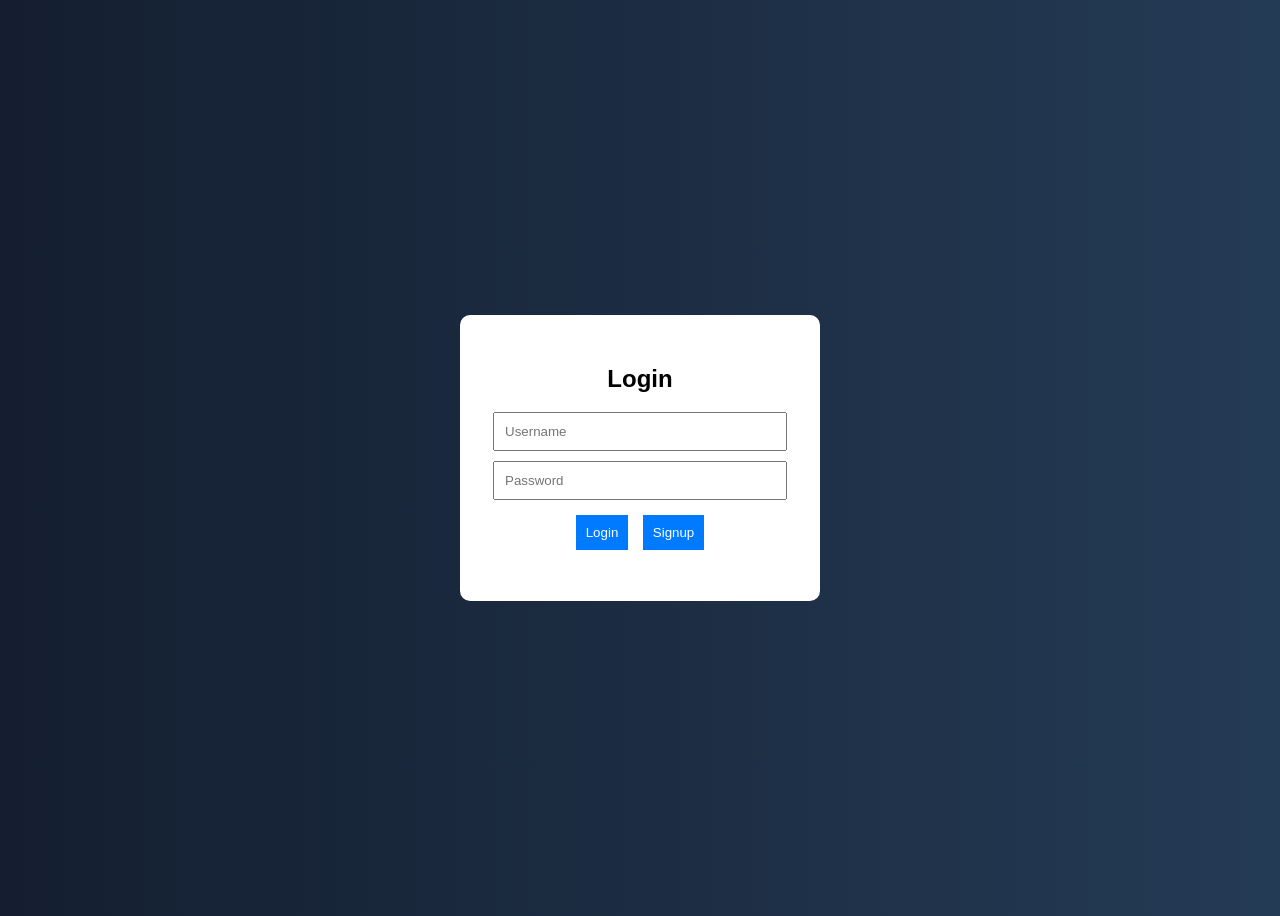
<file: index.html>
<!DOCTYPE html>
<html>
<head>
  <title>Secure Login System</title>
  <link rel="stylesheet" href="style.css">
</head>

<body>

<div class="container">

  <h2 id="form-title">Login</h2>

  <input type="text" id="username" placeholder="Username">
  <input type="password" id="password" placeholder="Password">

  <button onclick="login()">Login</button>
  <button onclick="signup()">Signup</button>

  <p id="msg"></p>

</div>

<script src="script.js"></script>
</body>
</html>
</file>
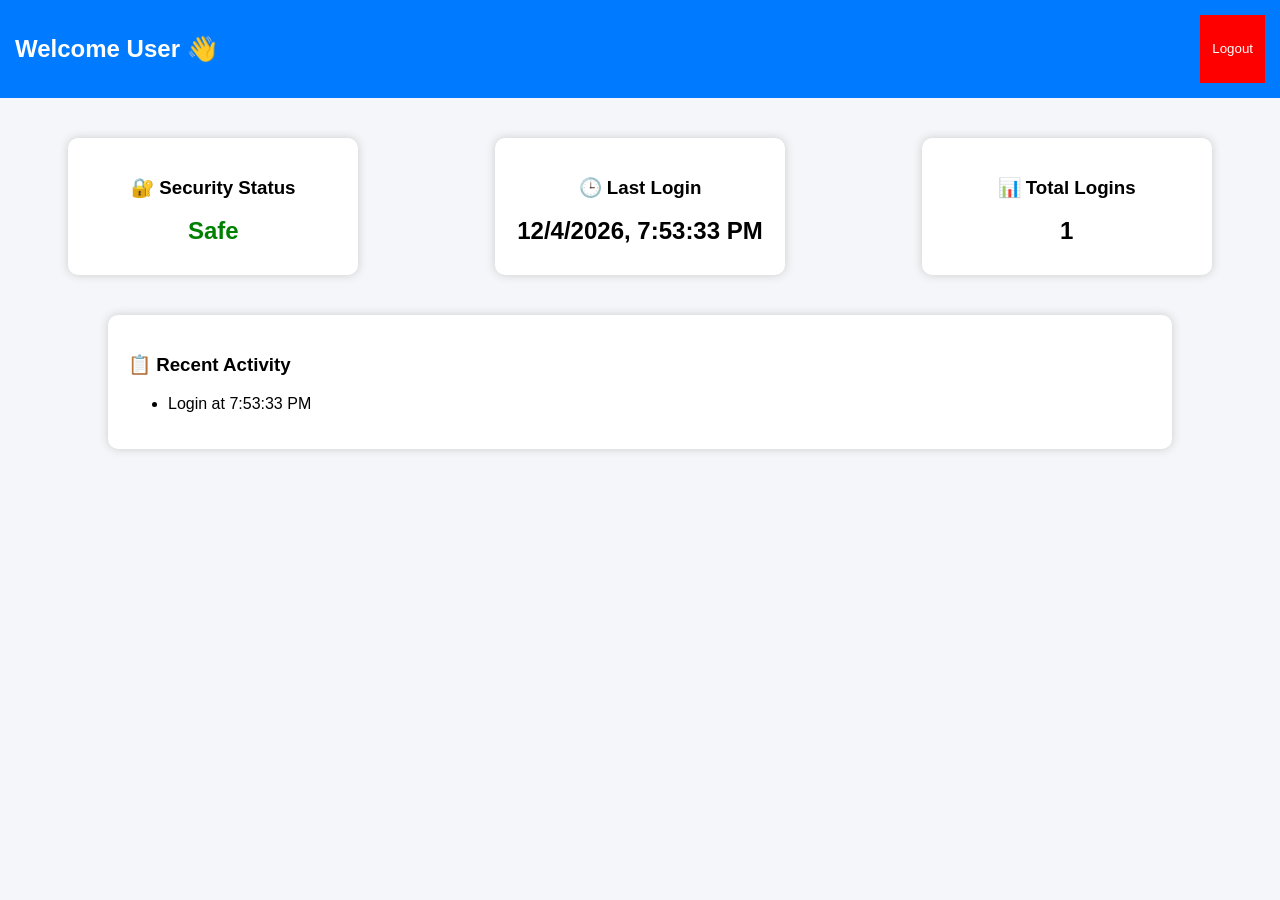
<file: dashboard.html>
<!DOCTYPE html>
<html>
<head>
  <title>Dashboard</title>

  <style>
    body {
      margin: 0;
      font-family: Arial;
      background: #f4f6f9;
    }

    /* Navbar */
    .navbar {
      background: #007bff;
      color: white;
      padding: 15px;
      display: flex;
      justify-content: space-between;
    }

    .navbar button {
      background: red;
      border: none;
      color: white;
      padding: 8px 12px;
      cursor: pointer;
    }

    /* Cards */
    .container {
      display: flex;
      justify-content: space-around;
      margin-top: 30px;
      flex-wrap: wrap;
    }

    .card {
      background: white;
      padding: 20px;
      width: 250px;
      margin: 10px;
      border-radius: 10px;
      box-shadow: 0 0 10px #ccc;
      text-align: center;
    }

    .card h2 {
      margin: 10px 0;
    }

    /* Activity */
    .activity {
      width: 80%;
      margin: 30px auto;
      background: white;
      padding: 20px;
      border-radius: 10px;
      box-shadow: 0 0 10px #ccc;
    }

    ul {
      text-align: left;
    }

  </style>
</head>

<body>

<!-- Navbar -->
<div class="navbar">
  <h2>Welcome User 👋</h2>
  <button onclick="logout()">Logout</button>
</div>

<!-- Cards -->
<div class="container">
  <div class="card">
    <h3>🔐 Security Status</h3>
    <h2 style="color:green;">Safe</h2>
  </div>

  <div class="card">
    <h3>🕒 Last Login</h3>
    <h2 id="lastLogin"></h2>
  </div>

  <div class="card">
    <h3>📊 Total Logins</h3>
    <h2 id="loginCount">0</h2>
  </div>
</div>

<!-- Activity Section -->
<div class="activity">
  <h3>📋 Recent Activity</h3>
  <ul id="activityList"></ul>
</div>

<script>
// Logout
function logout() {
  window.location.href = "index.html";
}

// Last login time
const now = new Date();
document.getElementById("lastLogin").innerText = now.toLocaleString();

// Login count
let count = localStorage.getItem("loginCount") || 0;
count++;
localStorage.setItem("loginCount", count);
document.getElementById("loginCount").innerText = count;

// Activity log
let activity = JSON.parse(localStorage.getItem("activity")) || [];
activity.push("Login at " + now.toLocaleTimeString());

localStorage.setItem("activity", JSON.stringify(activity));

const list = document.getElementById("activityList");
activity.slice(-5).reverse().forEach(item => {
  list.innerHTML += `<li>${item}</li>`;
});
</script>

</body>
</html>
</file>
<file: style.css>
body {
  font-family: Arial;
  background: linear-gradient(to right, #141e30, #243b55);
  display: flex;
  justify-content: center;
  align-items: center;
  height: 100vh;
}

.container {
  background: white;
  padding: 30px;
  border-radius: 10px;
  text-align: center;
  width: 300px;
}

input {
  display: block;
  width: 90%;
  margin: 10px auto;
  padding: 10px;
}

button {
  padding: 10px;
  margin: 5px;
  background: #007bff;
  color: white;
  border: none;
  cursor: pointer;
}

button:hover {
  background: #0056b3;
}

#msg {
  margin-top: 10px;
  font-weight: bold;
}
</file>
